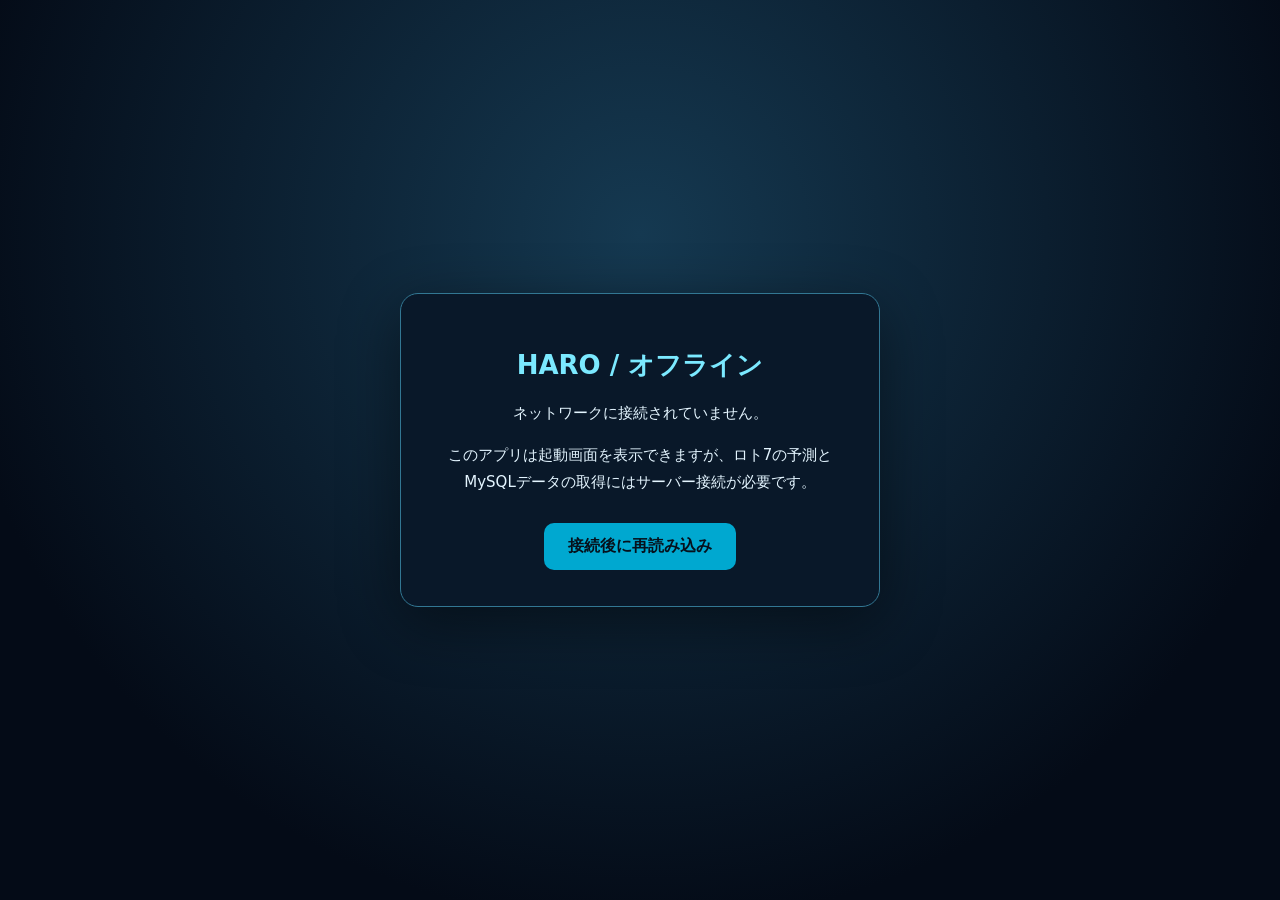
<file: web/offline.html>
<!doctype html>
<html lang="ja">
<head>
  <meta charset="utf-8">
  <meta name="viewport" content="width=device-width,initial-scale=1,viewport-fit=cover">
  <meta name="theme-color" content="#071829">
  <title>オフライン - TRE Lottery</title>
  <style>
    :root{color-scheme:dark}
    *{box-sizing:border-box}
    body{margin:0;min-height:100vh;display:grid;place-items:center;padding:24px;
      background:radial-gradient(circle at 50% 26%,#153951,#040b17 75%);color:#e4f5ff;
      font-family:system-ui,-apple-system,"Hiragino Kaku Gothic ProN",sans-serif}
    main{max-width:480px;text-align:center;border:1px solid #327793;background:#091829;
      padding:36px 24px;border-radius:18px;box-shadow:0 16px 60px #0007}
    h1{font-size:26px;color:#7be9ff}
    p{font-size:15px;line-height:1.8}
    a{display:inline-block;padding:13px 24px;background:#00a8d0;color:#06111c;
      font-weight:bold;border-radius:10px;text-decoration:none;margin-top:12px}
  </style>
</head>
<body>
  <main>
    <h1>HARO / オフライン</h1>
    <p>ネットワークに接続されていません。</p>
    <p>このアプリは起動画面を表示できますが、ロト7の予測とMySQLデータの取得にはサーバー接続が必要です。</p>
    <a href="/">接続後に再読み込み</a>
  </main>
</body>
</html>
</file>
